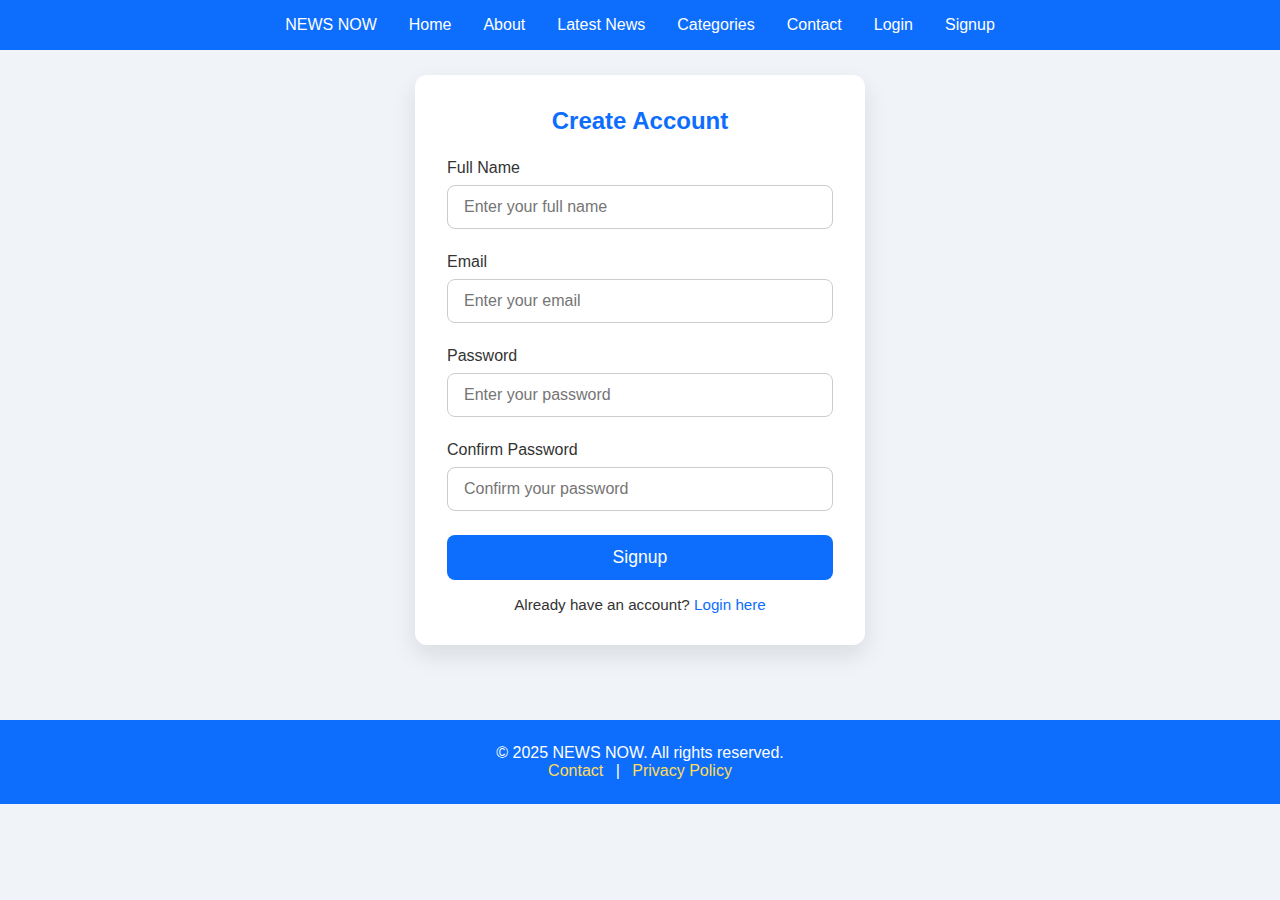
<file: Signup.html>
<!DOCTYPE html>
<html lang="en">
<head>
    <meta charset="UTF-8">
    <meta name="viewport" content="width=device-width, initial-scale=1.0">
    <title>Signup</title>
    <link rel="stylesheet" href="./Sign.css">
</head>
<body>

<!-- NAVBAR -->
<div class="navbar">
     <a href="./index.html" class="logo">NEWS NOW</a>
    <a href="./index.html">Home</a>
    <a href="./About.html">About</a>
    <a href="./LatestNews.html">Latest News</a>
    <a href="./Categories.html">Categories</a>
    <a href="./Contect.html">Contact</a>
    <a href="./Login.html">Login</a>
    <a href="./Signup.html">Signup</a>
</div>

<!-- SIGNUP FORM -->
<div class="signup-container">
    <div class="signup-card">
        <h2>Create Account</h2>
        <form action="#" method="POST">
            <label for="name">Full Name</label>
            <input type="text" id="name" name="name" placeholder="Enter your full name" required>

            <label for="email">Email</label>
            <input type="email" id="email" name="email" placeholder="Enter your email" required>

            <label for="password">Password</label>
            <input type="password" id="password" name="password" placeholder="Enter your password" required>

            <label for="confirm-password">Confirm Password</label>
            <input type="password" id="confirm-password" name="confirm-password" placeholder="Confirm your password" required>

            <button type="submit" class="signup-btn">Signup</button>
        </form>
        <p class="login-link">Already have an account? <a href="login.html">Login here</a></p>
    </div>
</div>

<!-- FOOTER -->
<footer>
    <div class="footer-container">
        <p>&copy; 2025 NEWS NOW. All rights reserved.</p>
        <div class="footer-links">
            <a href="./contact.html">Contact</a> |
            <a href="privacy.html">Privacy Policy</a>
        </div>
    </div>
</footer>

</body>
</html>
</file>
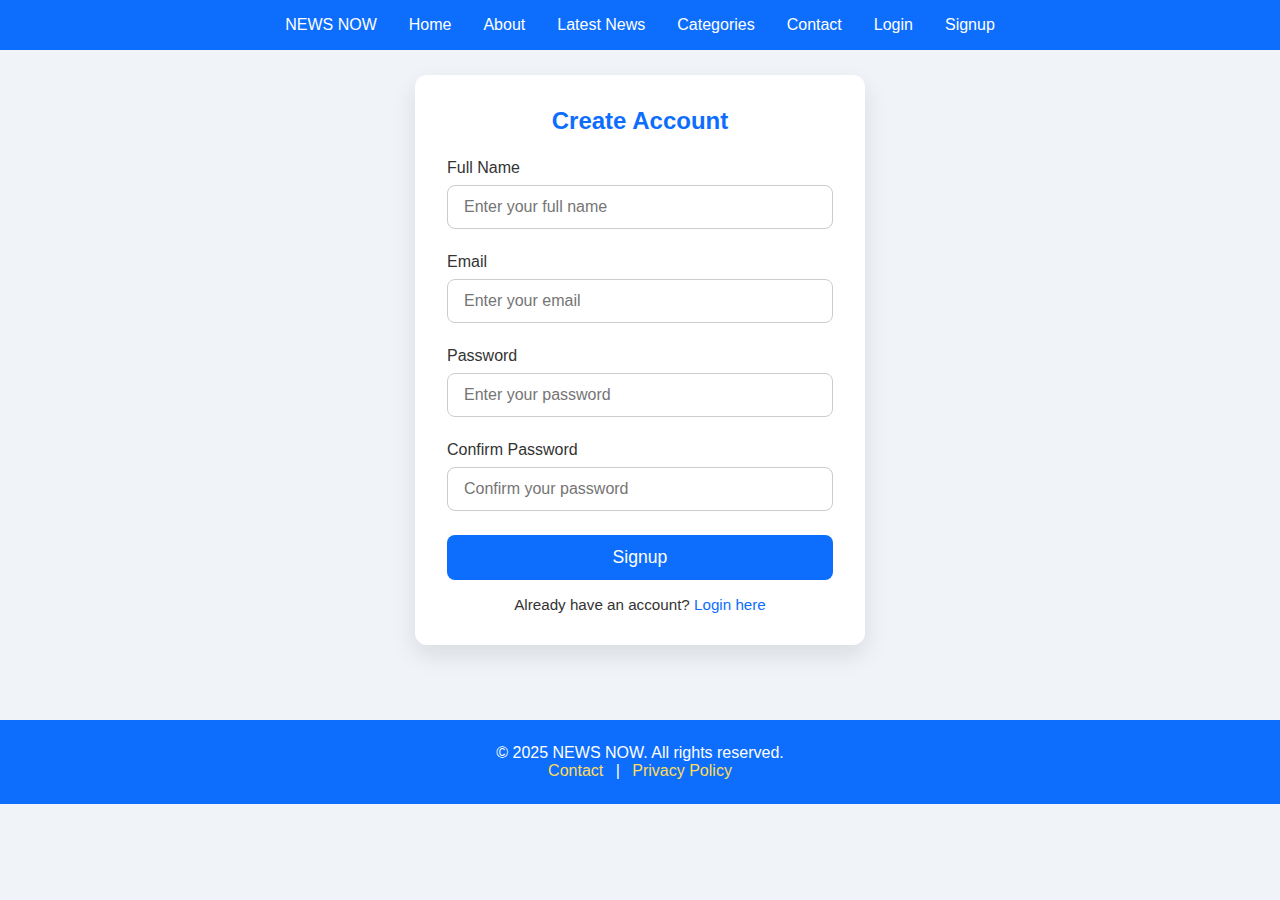
<file: News now/Signup.html>
<!DOCTYPE html>
<html lang="en">
<head>
    <meta charset="UTF-8">
    <meta name="viewport" content="width=device-width, initial-scale=1.0">
    <title>Signup</title>
    <link rel="stylesheet" href="./Sign.css">
</head>
<body>

<!-- NAVBAR -->
<div class="navbar">
     <a href="./index.html" class="logo">NEWS NOW</a>
    <a href="./index.html">Home</a>
    <a href="./About.html">About</a>
    <a href="./LatestNews.html">Latest News</a>
    <a href="./Categories.html">Categories</a>
    <a href="./Contect.html">Contact</a>
    <a href="./Login.html">Login</a>
    <a href="./Signup.html">Signup</a>
</div>

<!-- SIGNUP FORM -->
<div class="signup-container">
    <div class="signup-card">
        <h2>Create Account</h2>
        <form action="#" method="POST">
            <label for="name">Full Name</label>
            <input type="text" id="name" name="name" placeholder="Enter your full name" required>

            <label for="email">Email</label>
            <input type="email" id="email" name="email" placeholder="Enter your email" required>

            <label for="password">Password</label>
            <input type="password" id="password" name="password" placeholder="Enter your password" required>

            <label for="confirm-password">Confirm Password</label>
            <input type="password" id="confirm-password" name="confirm-password" placeholder="Confirm your password" required>

            <button type="submit" class="signup-btn">Signup</button>
        </form>
        <p class="login-link">Already have an account? <a href="login.html">Login here</a></p>
    </div>
</div>

<!-- FOOTER -->
<footer>
    <div class="footer-container">
        <p>&copy; 2025 NEWS NOW. All rights reserved.</p>
        <div class="footer-links">
            <a href="./contact.html">Contact</a> |
            <a href="privacy.html">Privacy Policy</a>
        </div>
    </div>
</footer>

</body>
</html>
</file>
<file: Sign.css>
*{
    margin: 0;
    padding: 0;
    box-sizing: border-box;
}

body {
    font-family: 'Segoe UI', Tahoma, Geneva, Verdana, sans-serif;
    background-color: #f0f4f8;
    color: #333;
}

a {
    text-decoration: none;
    color: inherit;
}

/* =========================
   NAVBAR
========================= */
.navbar {
    width: 100vw;
    display: flex;
    justify-content: center;
    flex-wrap: wrap;
    background-color: #0d6efd;
    padding: 1rem 0;
    position: fixed;
}

.navbar a {
    color: #fff;
    margin: 0 1rem;
    font-weight: 500;
    transition: color 0.3s;
}

.navbar a:hover {
    color: #ffdd57;
}

/* =========================
   SIGNUP FORM CONTAINER
========================= */
.signup-container {
    display: flex;
    justify-content: center;
    align-items: center;
    min-height: 80vh;
    padding: 1rem;
}

.signup-card {
    background-color: #fff;
    padding: 2rem;
    border-radius: 12px;
    width: 100%;
    max-width: 450px;
    box-shadow: 0 10px 25px rgba(0,0,0,0.1);
    text-align: center;
}

.signup-card h2 {
    margin-bottom: 1.5rem;
    color: #0d6efd;
}

.signup-card label {
    display: block;
    margin-bottom: 0.5rem;
    text-align: left;
    font-weight: 500;
}

.signup-card input {
    width: 100%;
    padding: 0.75rem 1rem;
    margin-bottom: 1.5rem;
    border: 1px solid #ccc;
    border-radius: 8px;
    font-size: 1rem;
    transition: border 0.3s;
}

.signup-card input:focus {
    border-color: #0d6efd;
    outline: none;
}

/* SIGNUP BUTTON */
.signup-btn {
    width: 100%;
    padding: 0.75rem;
    background-color: #0d6efd;
    color: #fff;
    border: none;
    border-radius: 8px;
    font-size: 1.1rem;
    cursor: pointer;
    transition: background-color 0.3s;
}

.signup-btn:hover {
    background-color: #0056b3;
}

/* LOGIN LINK BELOW FORM */
.login-link {
    margin-top: 1rem;
    font-size: 0.95rem;
}

.login-link a {
    color: #0d6efd;
    font-weight: 500;
}

.login-link a:hover {
    text-decoration: underline;
}

/* =========================
   FOOTER
========================= */
footer {
    background-color: #0d6efd;
    color: #fff;
    padding: 1.5rem 0;
    text-align: center;
}

.footer-links a {
    color: #ffdd57;
    margin: 0 0.5rem;
    font-weight: 500;
}

.footer-links a:hover {
    text-decoration: underline;
}

/* =========================
   RESPONSIVE DESIGN
========================= */
@media (max-width: 760px) {
    .signup-card {
        padding: 1.5rem;
    }

    .signup-card input,
    .signup-btn {
        font-size: 0.95rem;
    }
}
</file>
<file: News now/Sign.css>
*{
    margin: 0;
    padding: 0;
    box-sizing: border-box;
}

body {
    font-family: 'Segoe UI', Tahoma, Geneva, Verdana, sans-serif;
    background-color: #f0f4f8;
    color: #333;
}

a {
    text-decoration: none;
    color: inherit;
}

/* =========================
   NAVBAR
========================= */
.navbar {
    width: 100vw;
    display: flex;
    justify-content: center;
    flex-wrap: wrap;
    background-color: #0d6efd;
    padding: 1rem 0;
    position: fixed;
}

.navbar a {
    color: #fff;
    margin: 0 1rem;
    font-weight: 500;
    transition: color 0.3s;
}

.navbar a:hover {
    color: #ffdd57;
}

/* =========================
   SIGNUP FORM CONTAINER
========================= */
.signup-container {
    display: flex;
    justify-content: center;
    align-items: center;
    min-height: 80vh;
    padding: 1rem;
}

.signup-card {
    background-color: #fff;
    padding: 2rem;
    border-radius: 12px;
    width: 100%;
    max-width: 450px;
    box-shadow: 0 10px 25px rgba(0,0,0,0.1);
    text-align: center;
}

.signup-card h2 {
    margin-bottom: 1.5rem;
    color: #0d6efd;
}

.signup-card label {
    display: block;
    margin-bottom: 0.5rem;
    text-align: left;
    font-weight: 500;
}

.signup-card input {
    width: 100%;
    padding: 0.75rem 1rem;
    margin-bottom: 1.5rem;
    border: 1px solid #ccc;
    border-radius: 8px;
    font-size: 1rem;
    transition: border 0.3s;
}

.signup-card input:focus {
    border-color: #0d6efd;
    outline: none;
}

/* SIGNUP BUTTON */
.signup-btn {
    width: 100%;
    padding: 0.75rem;
    background-color: #0d6efd;
    color: #fff;
    border: none;
    border-radius: 8px;
    font-size: 1.1rem;
    cursor: pointer;
    transition: background-color 0.3s;
}

.signup-btn:hover {
    background-color: #0056b3;
}

/* LOGIN LINK BELOW FORM */
.login-link {
    margin-top: 1rem;
    font-size: 0.95rem;
}

.login-link a {
    color: #0d6efd;
    font-weight: 500;
}

.login-link a:hover {
    text-decoration: underline;
}

/* =========================
   FOOTER
========================= */
footer {
    background-color: #0d6efd;
    color: #fff;
    padding: 1.5rem 0;
    text-align: center;
}

.footer-links a {
    color: #ffdd57;
    margin: 0 0.5rem;
    font-weight: 500;
}

.footer-links a:hover {
    text-decoration: underline;
}

/* =========================
   RESPONSIVE DESIGN
========================= */
@media (max-width: 760px) {
    .signup-card {
        padding: 1.5rem;
    }

    .signup-card input,
    .signup-btn {
        font-size: 0.95rem;
    }
}
</file>
